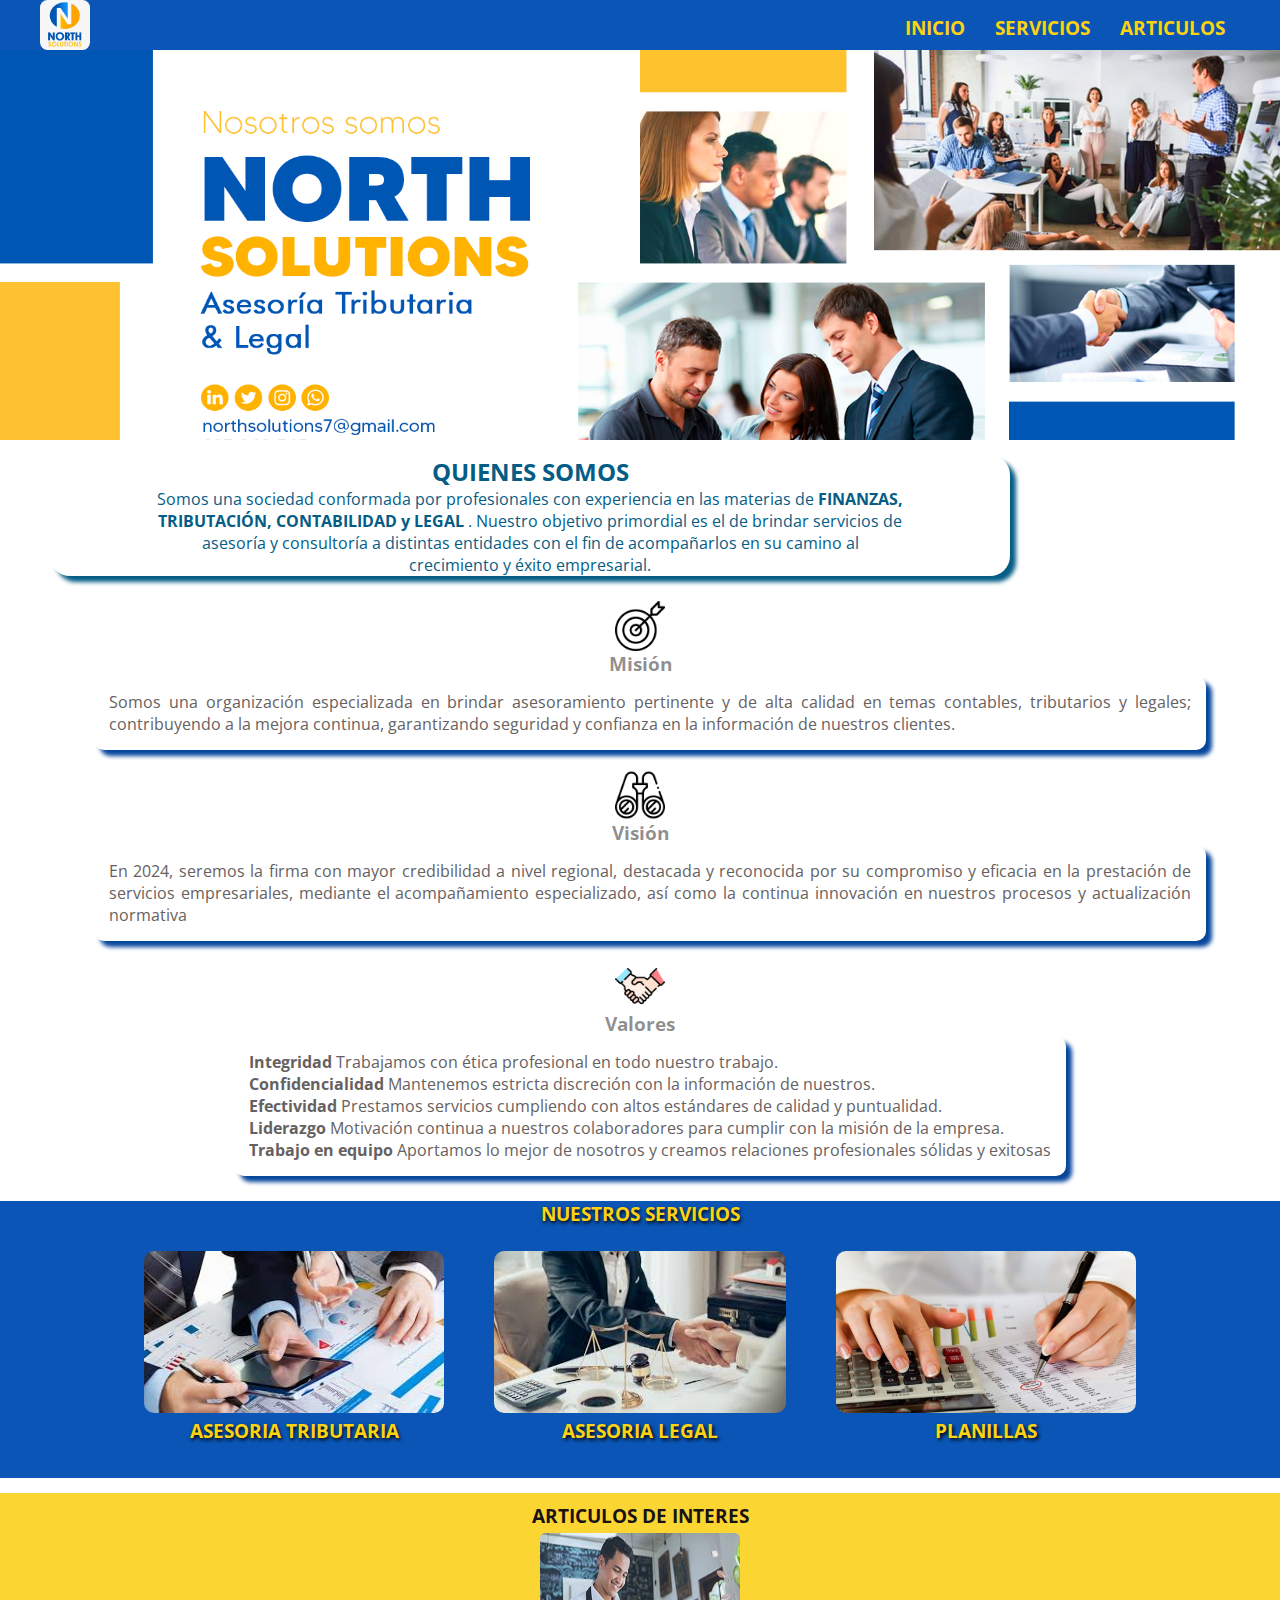
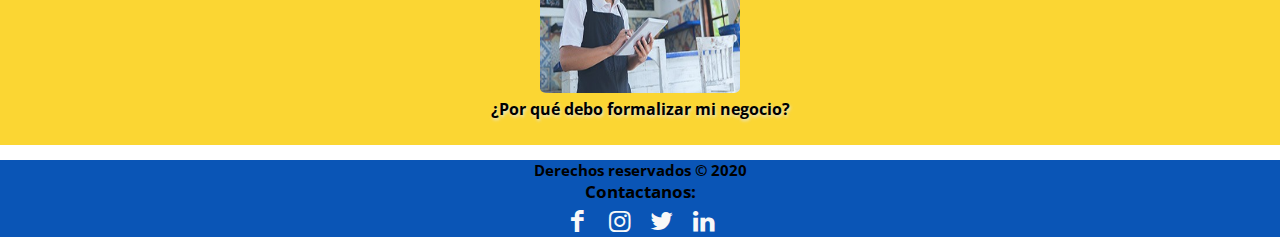
<file: index.html>
<!DOCTYPE html>
<html lang="en">

<head>
    <meta charset="UTF-8">
    <meta name="viewport" content="width=device-width, initial-scale=1.0">
    <title>North Solutions</title>
    <link rel="stylesheet" href="css/estilos.css">
    <link rel="icon" type="image/ico" href="img/Logo.ico">

</head>

<body>
    
    <header>
        <div class="contenedor">
            <a href="Index.html">
                <img class="logo" src="img/Logo.jpg" alt="North Solutions(logo)">
            </a>
            <input type="checkbox" id="menu-bar">
            <label class="icon-menu" for="menu-bar"></label>
            <nav class="menu">
                <a href="index.html">
                    <H3>INICIO</H3>
                </a>               
                <a href="servicio.html">
                    <H3>SERVICIOS</H3>
                </a>
                <a href="articulos.html">
                    <H3>ARTICULOS</H3>
                </a>
            </nav>
        </div>

    </header>

    <main>
        <section id="banner">
            <img src="img/Banner123.png" alt="North Solutions(banner)">
        </section>

        <section id="bienvenidos">
            <div class="color">
                <h2> QUIENES SOMOS </h2>
                <p>
                    Somos una sociedad conformada por profesionales con experiencia en las materias de <strong>FINANZAS,<br>
                    TRIBUTACIÓN, CONTABILIDAD y LEGAL </strong>. Nuestro objetivo primordial es el de brindar servicios de<br>
                    asesoría y consultoría a distintas entidades con el fin de acompañarlos en su camino al <br>
                    crecimiento y éxito empresarial.
                </p>
            </div>
        </section>
  


        <section id="blogmision">
            <div class="contenedor1">
                <article id="mision">
                    <div >
                       <a target="blank" href="https://www.flaticon.es/autores/pixel-perfect" title="Pixel perfect"><img src="img/001-dardos.png" alt="Mision"></a>
                        
                    </div>
                    
                       <h3> Misión </h3>
                        <p>
                        Somos una organización especializada en brindar asesoramiento pertinente y de alta calidad en temas contables, tributarios y legales; contribuyendo a la mejora continua, garantizando seguridad y confianza en la información de nuestros clientes.
                        </p>
                    
                </article>

                <article id="vision">
                    <a target="blank" href="https://www.flaticon.es/autores/pixel-perfect" title="Pixel perfect"><img src="img/002-prismaticos.png" alt="vision"></a>
                        
                        <h3> Visión </h3>
                    <p>
                        En 2024, seremos la firma con mayor credibilidad a nivel regional, destacada y reconocida por su compromiso y eficacia  en la prestación de servicios empresariales, mediante el acompañamiento especializado, así como la continua innovación en nuestros procesos y actualización normativa
                    </p>
                    
                </article>

                <article id="valores">
                    
                    <a target="blank" href="https://www.flaticon.es/autores/pixel-perfect" title="Pixel perfect"><img src="img/003-honestidad.png" alt="valores"></a>
                        <h3> Valores </h3>
                    <p>
                        <Strong>Integridad </Strong> Trabajamos con ética profesional en todo nuestro trabajo. <br>
                        <strong>Confidencialidad </strong>Mantenemos estricta discreción con la información de nuestros. <br>
                        <strong>Efectividad </strong> Prestamos servicios cumpliendo con altos estándares de calidad y puntualidad. <br>
                        <strong>Liderazgo </strong> Motivación continua a nuestros colaboradores para cumplir con la misión de la empresa. <br>
                        <strong>Trabajo en equipo </strong> Aportamos lo mejor de nosotros y creamos relaciones profesionales sólidas y exitosas
                    </p>
                    
                </article>

       
            </div>

        </section>


        <section id="blog">
            <h3> NUESTROS SERVICIOS</h3>
            <div class="contenedor">
                <article>
                    <a href="servicio.html">
                        <img src="img/Asesoria tributaria.jpg" alt="Asesoria Tributaria">
                        <h3>ASESORIA TRIBUTARIA </h3>
                    </a>
                    
                </article>

                <article>
                    <a href="servicio.html">
                        <img src="img/Asesori legal.jpg" alt="Asesoria Legal">
                        <h3>ASESORIA LEGAL </h3>
                    </a>
                </article>

                <article>
                    <a href="servicio.html">
                        <img src="img/Planillas.jpg" alt="Planillas">
                        <h3>PLANILLAS</h3>
                    </a>
                </article>



            </div>

        </section>
        <section id="info">
            <h3>ARTICULOS DE INTERES </h3>
            <div class="contenedor">
                <div class="info-pet">
                    <a href="articulos.html">
                        <img src="img/mi negocio.jpg" alt="Articulo formalizar mi negocio">
                        <h4>¿Por qué debo formalizar mi negocio?</h4>
                    </a>
                    
                </div>
                
            </div>

        </section>
    </main>
    <footer>
        <div class="contenedor"></div>
        <h6 class="copy">Derechos reservados &copy; 2020 </h6>
        
        <div class="sociales">
            <h6>Contactanos: </h6> 
            <a target="blank" class="icon-facebook" href="https://web.facebook.com/North-Solutions-112746980469035/"></a>
            <a target="blank" class="icon-instagram" href="https://www.instagram.com/north.solutions/"></a>
            <a target="blank" class="icon-twitter" href=""></a>
            <a target="blank" class="icon-linkedin" href=""></a>
          
            
        </div>
    </footer>
</body>
</html>
</file>
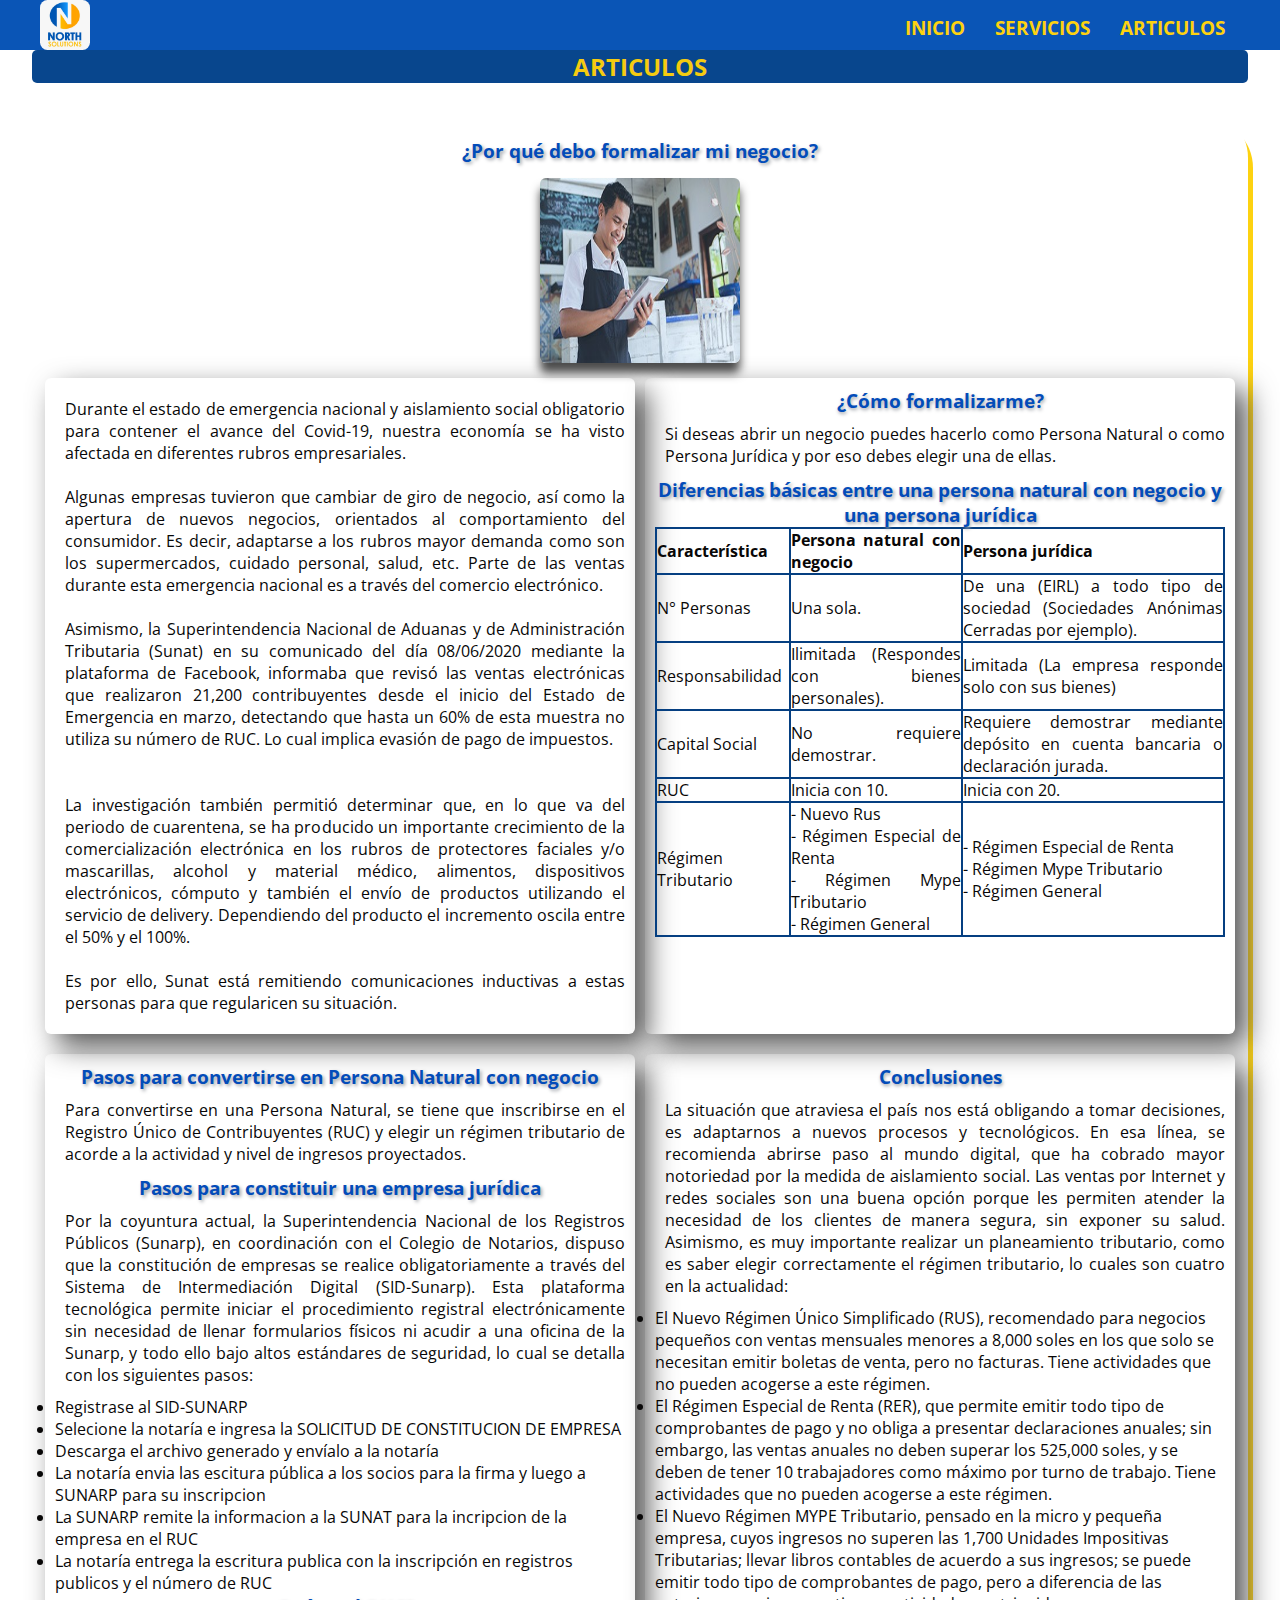
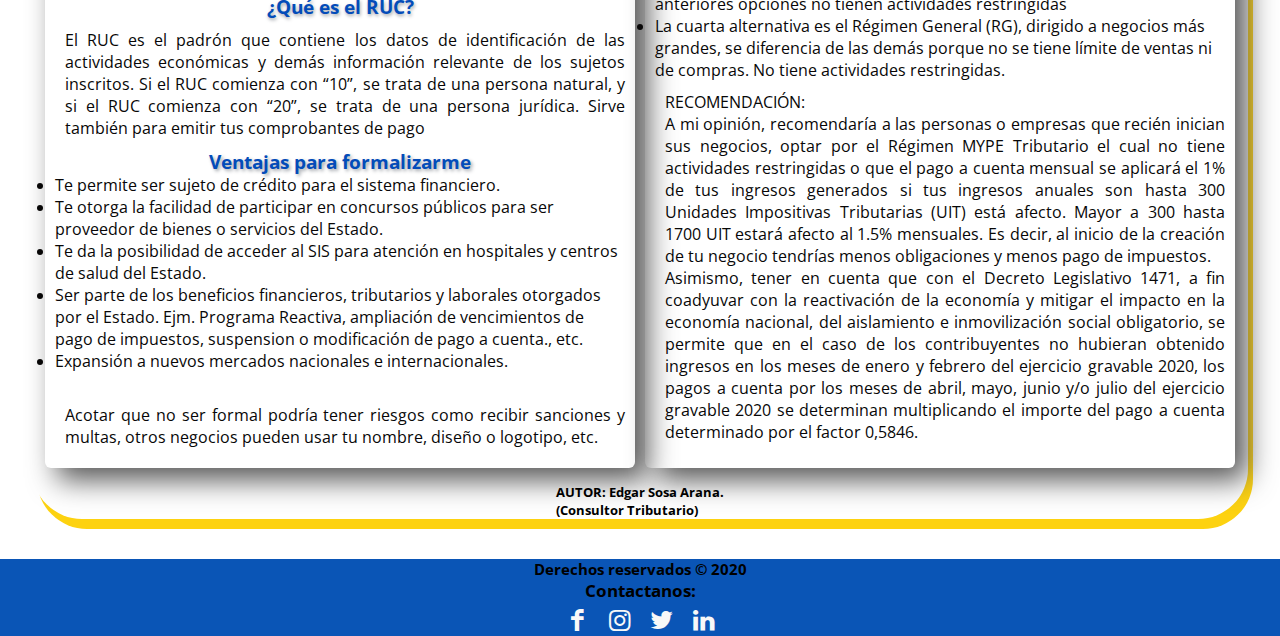
<file: articulos.html>
<!DOCTYPE html>
<html lang="en">
<head>
    <meta charset="UTF-8">
    <meta name="viewport" content="width=device-width, initial-scale=1.0">
    <title>North Solutions,Articulos</title>
    <link rel="stylesheet" href="css/estilos.css">
    <link rel="icon" type="image/ico" href="img/Logo.ico">
    <link rel="stylesheet" href="css/Articulo.css">
</head>
<body>
    <header>
        <div class="contenedor">
            <a href="index.html">
                <img class="logo" src="img/Logo.jpg" alt="">
            </a>
            <input type="checkbox"  id="menu-bar">
            <label class="icon-menu" for="menu-bar"></label>
            <nav class="menu">
              
                <a href="index.html"><H3>INICIO</H3></a>
                <a href="servicio.html"><H3>SERVICIOS</H3></a>
                <a href="articulos.html"><H3>ARTICULOS</H3></a>
            </nav>
        </div>

    </header>

    <section id="titulo">
    <h2>ARTICULOS</h2>
    </section>

    <section id="infoservicios">
        <h3>¿Por qué debo formalizar mi negocio?</h3>
        <div class="referenciaimg">
            <img src="img/mi negocio.jpg" alt="Articulo formalizar mi negocio">
        </div>
        <div class="contenedor">
            <div class="info-pet">
                
                <p> Durante el estado de emergencia nacional y aislamiento social obligatorio para contener el avance del Covid-19, nuestra economía se ha visto afectada en diferentes rubros empresariales. <br> <br>
                    Algunas empresas tuvieron que cambiar de giro de negocio, así como la apertura de nuevos negocios, orientados al comportamiento del consumidor. Es decir, adaptarse a los rubros mayor demanda como son los supermercados, cuidado personal, salud, etc. Parte de las ventas durante esta emergencia nacional es a través del comercio electrónico. 
                    <br><br> Asimismo, la Superintendencia Nacional de Aduanas y de Administración Tributaria (Sunat) en su comunicado del día 08/06/2020 mediante la plataforma de Facebook, informaba que revisó las ventas electrónicas que realizaron 21,200 contribuyentes desde el inicio del Estado de Emergencia en marzo, detectando que hasta un 60% de esta muestra no utiliza su número de RUC. Lo cual implica evasión de pago de impuestos. <br>
                    <br><br> La investigación también permitió determinar que, en lo que va del periodo de cuarentena, se ha producido un importante crecimiento de la comercialización electrónica en los rubros de protectores faciales y/o mascarillas, alcohol y material médico, alimentos, dispositivos electrónicos, cómputo y también el envío de productos utilizando el servicio de delivery. Dependiendo del producto el incremento oscila entre el 50% y el 100%.  
                    <br><br> Es por ello, Sunat está remitiendo comunicaciones inductivas a estas personas para que regularicen su situación. 
                    
                    </p>
            </div>

            <div class="info-pet">
                <h3>¿Cómo formalizarme?</h3>
                <p> 
                    Si deseas abrir un negocio puedes hacerlo como Persona Natural o como Persona Jurídica y por eso debes elegir una de ellas.
                </p>
                <h3>Diferencias básicas entre una persona natural con negocio y una persona jurídica</h3>
                
                <table  class="tablaneg">

                    <tr>
                        <th>Característica</th>
                        <th>Persona natural con negocio</th>
                        <th>Persona jurídica</th>
                  
                    </tr>
                  
                    <tr>
                  
                      <td>N° Personas</td>
                  
                      <td>Una sola.</td>
                  
                      <td>De una (EIRL)  a todo tipo de sociedad (Sociedades Anónimas Cerradas por ejemplo).</td>
                  
                    </tr>
                    <tr>
                  
                        <td>Responsabilidad</td>
                    
                        <td>Ilimitada (Respondes con  bienes personales).</td>
                    
                        <td>Limitada (La empresa responde solo con sus bienes) </td>
                    
                      </tr>
                      <tr>
                  
                        <td>Capital Social</td>
                    
                        <td>No requiere demostrar.</td>
                    
                        <td>Requiere demostrar mediante depósito en cuenta bancaria o declaración jurada.</td>
                    
                      </tr>
                      <tr>
                  
                        <td>RUC</td>
                    
                        <td>Inicia con 10.</td>
                    
                        <td>Inicia con 20.</td>
                    
                      </tr>
                      <tr>
                  
                        <td>Régimen Tributario</td>
                    
                        <td>- Nuevo Rus <br>
                            - Régimen Especial de Renta <br>
                            - Régimen Mype Tributario <br>
                            - Régimen General <br>
                            </td>
                    
                        <td>- Régimen Especial de Renta <br>
                            - Régimen Mype Tributario <br>
                            - Régimen General <br>
                            </td>
                    
                      </tr>
                  
                  </table>
            </div>
            <div class="info-pet">
                <h3>Pasos para convertirse en Persona Natural con negocio</h3>
                <p> Para convertirse en una Persona Natural, se tiene que inscribirse en el Registro Único de Contribuyentes (RUC) y elegir un régimen tributario de acorde a la actividad y nivel de ingresos proyectados.</p>
                <h3>Pasos para constituir una empresa jurídica</h3>
                <p>Por la coyuntura actual, la Superintendencia Nacional de los Registros Públicos (Sunarp), en coordinación con el Colegio de Notarios, dispuso que la constitución de empresas se realice obligatoriamente a través del Sistema de Intermediación Digital (SID-Sunarp).
                    Esta plataforma tecnológica permite iniciar el procedimiento registral electrónicamente sin necesidad de llenar formularios físicos ni acudir a una oficina de la Sunarp, y todo ello bajo altos estándares de seguridad, lo cual se detalla con los siguientes pasos:</p>
                   <li>Registrase al SID-SUNARP  </li>
                   <li>Selecione la notaría e ingresa la SOLICITUD DE CONSTITUCION DE EMPRESA</li>
                   <li>Descarga el archivo generado y envíalo a la notaría</li>
                   <li>La notaría envia las escitura pública a los socios para la firma y luego a SUNARP para su inscripcion</li>
                   <li>La SUNARP remite la informacion a la SUNAT para la incripcion de la empresa en el RUC</li>
                   <li>La notaría entrega la escritura publica con la inscripción en registros publicos y el número de RUC</li>
                <h3>¿Qué es el RUC?</h3>
                <p>El RUC es el padrón que contiene los datos de identificación de las actividades económicas y demás información relevante de los sujetos inscritos. Si el RUC comienza con “10”, se trata de una persona natural, y si el RUC comienza con “20”, se trata de una persona jurídica. Sirve también para emitir tus comprobantes de pago</p>
                <h3>Ventajas para formalizarme</h3>  
               
                <li type="">Te permite ser sujeto de crédito para el sistema financiero.</li>
                <li>Te otorga la facilidad de participar en concursos públicos para ser proveedor de bienes o servicios del Estado.</li>
                <li>Te da la posibilidad de acceder al SIS para atención en hospitales y centros de salud del Estado.</li>
                <li>Ser parte de los beneficios financieros, tributarios y laborales otorgados por el Estado. Ejm.  Programa Reactiva, ampliación de vencimientos de pago de impuestos, suspension o modificación de pago a cuenta., etc.</li>
                <li>Expansión a nuevos mercados nacionales e internacionales.</li><br>
                <p>Acotar que  no ser formal podría tener riesgos como recibir sanciones y multas, otros negocios pueden usar tu nombre, diseño o logotipo, etc.</p>
              
            </div>
            <div class="info-pet">
                  <h3>Conclusiones</h3>
                <p>La situación que atraviesa el país nos está obligando a tomar decisiones, es adaptarnos a nuevos procesos y tecnológicos. En esa línea, se recomienda abrirse paso al mundo digital, que ha cobrado mayor notoriedad por la medida de aislamiento social. Las ventas por Internet y redes sociales son una buena opción porque les permiten atender la necesidad de los clientes de manera segura, sin exponer su salud.
                    Asimismo, es muy importante realizar un planeamiento tributario, como es saber elegir correctamente el régimen tributario, lo cuales son cuatro en la actualidad:
                </p>
                <li>El Nuevo Régimen Único Simplificado (RUS), recomendado para negocios pequeños con ventas mensuales menores a 8,000 soles en los que solo se necesitan emitir boletas de venta, pero no facturas. Tiene actividades que no pueden acogerse a este régimen.</li>
                <li>El Régimen Especial de Renta (RER), que permite emitir todo tipo de comprobantes de pago y no obliga a presentar declaraciones anuales; sin embargo, las ventas anuales no deben superar los 525,000 soles, y se deben de tener 10 trabajadores como máximo por turno de trabajo. Tiene actividades que no pueden acogerse a este régimen.
                </li>
                <li>El Nuevo Régimen MYPE Tributario, pensado en la micro y pequeña empresa, cuyos ingresos no superen las 1,700 Unidades Impositivas Tributarias; llevar libros contables de acuerdo a sus ingresos; se puede emitir todo tipo de comprobantes de pago, pero a diferencia de las anteriores opciones no tienen actividades restringidas
                </li>
                <li>La cuarta alternativa es el Régimen General (RG), dirigido a negocios más grandes, se diferencia de las demás porque no se tiene límite de ventas ni de compras. No tiene actividades restringidas.
                </li>

                <p>RECOMENDACIÓN: <br> A mi opinión, recomendaría a las personas o empresas que recién inician sus negocios, optar por el Régimen MYPE Tributario el cual no tiene actividades restringidas o que el pago a cuenta mensual se aplicará el 1% de tus ingresos generados si tus ingresos anuales son hasta 300 Unidades Impositivas Tributarias (UIT) está afecto. Mayor a 300 hasta 1700 UIT estará afecto al 1.5% mensuales. Es decir, al inicio de la creación de tu negocio tendrías menos obligaciones y menos pago de impuestos. 
                    <br> Asimismo, tener en cuenta que con el Decreto Legislativo 1471, a fin coadyuvar con la reactivación de la economía y mitigar el impacto en la economía nacional, del aislamiento e inmovilización social obligatorio, se permite que en el caso de los contribuyentes no hubieran obtenido ingresos en los meses de enero y febrero del ejercicio gravable 2020, los pagos a cuenta por los meses de abril, mayo, junio y/o julio del ejercicio gravable 2020 se determinan multiplicando el importe del pago a cuenta determinado por el factor 0,5846.
                    </p>

            </div>
            <div class="">
               <h5>AUTOR: Edgar Sosa Arana. </h5>
               <h5>(Consultor Tributario)</h5>
            </div>

            
        </div>

    </section>

    





    
    <footer>
        <div class="contenedor"></div>
        <h6 class="copy">Derechos reservados &copy; 2020 </h6>
        
        <div class="sociales">
            <h6>Contactanos: </h6> 
            <a target="blank" class="icon-facebook" href="https://web.facebook.com/North-Solutions-112746980469035/"></a>
            <a target="blank" class="icon-instagram" href="https://www.instagram.com/north.solutions/"></a>
            <a target="blank" class="icon-twitter" href=""></a>
            <a target="blank" class="icon-linkedin" href=""></a>
          
            
        </div>
    </footer>   
</body>
</html>
</file>
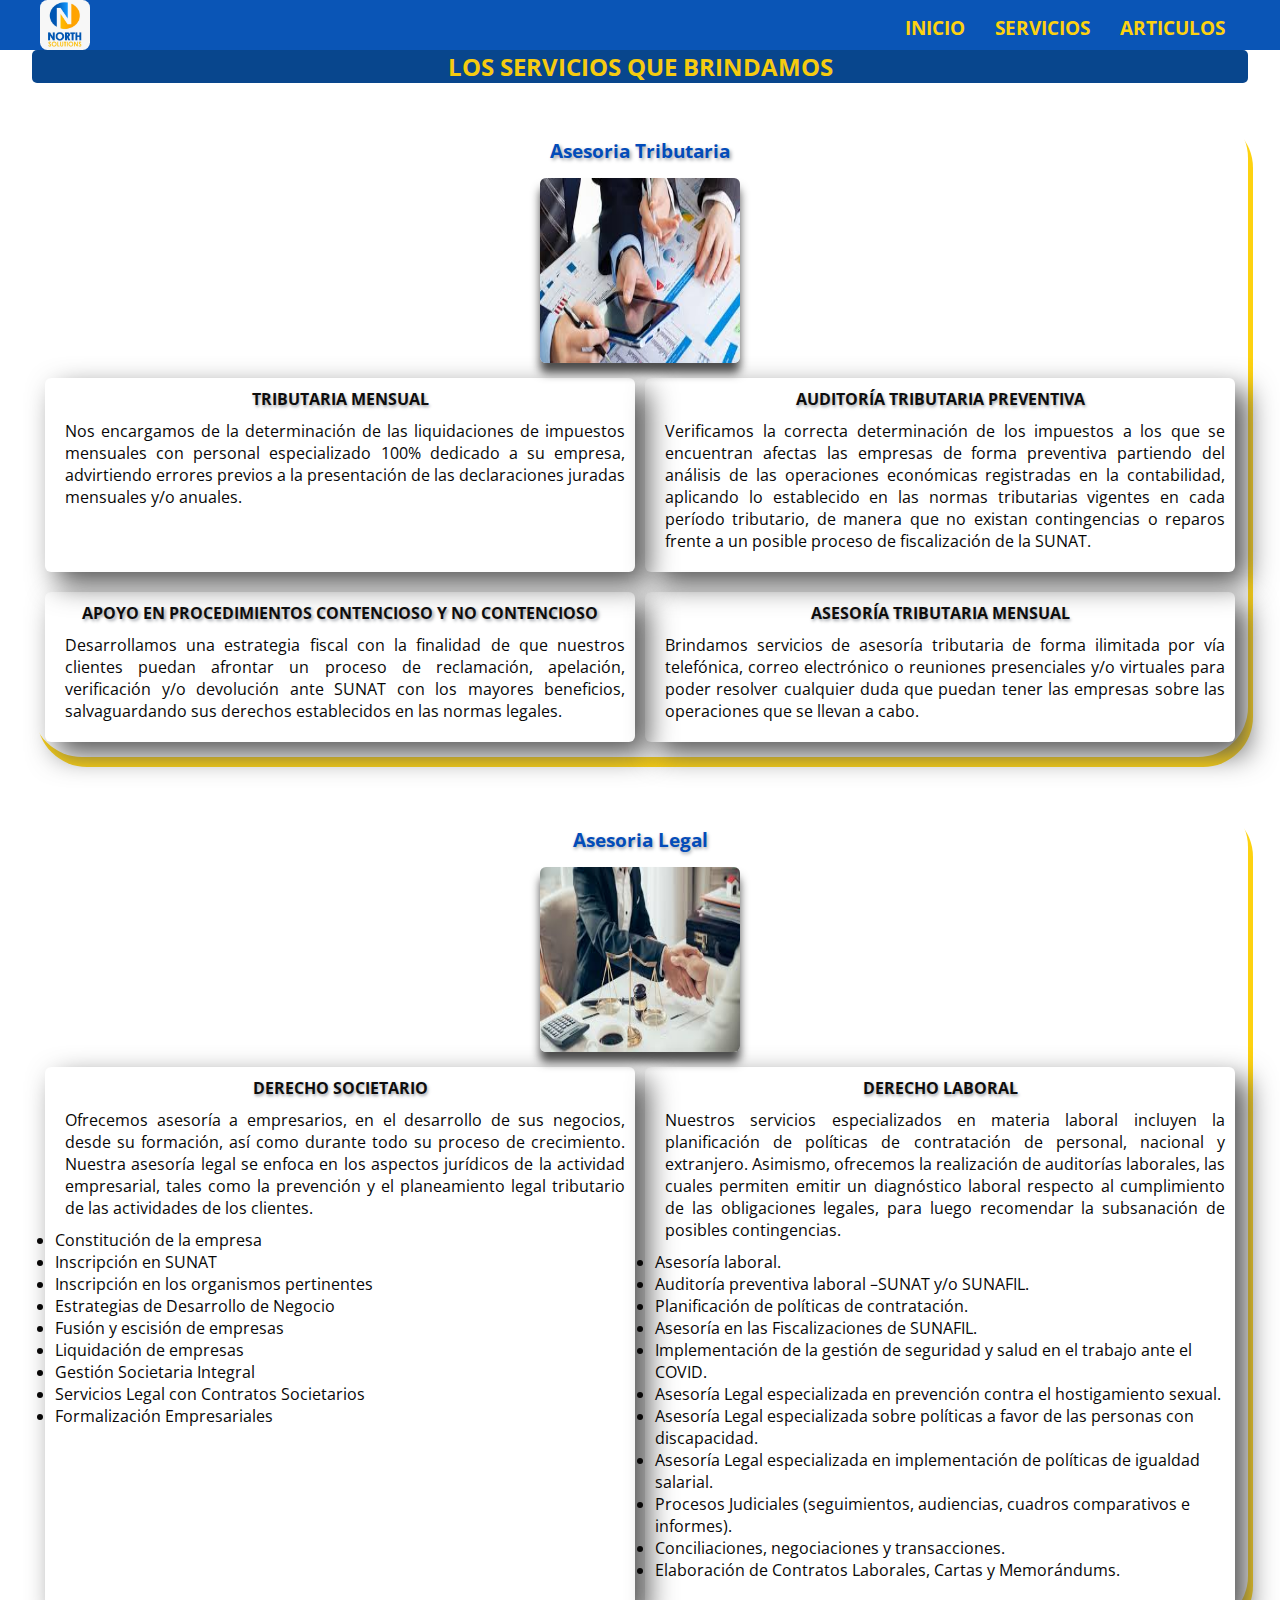
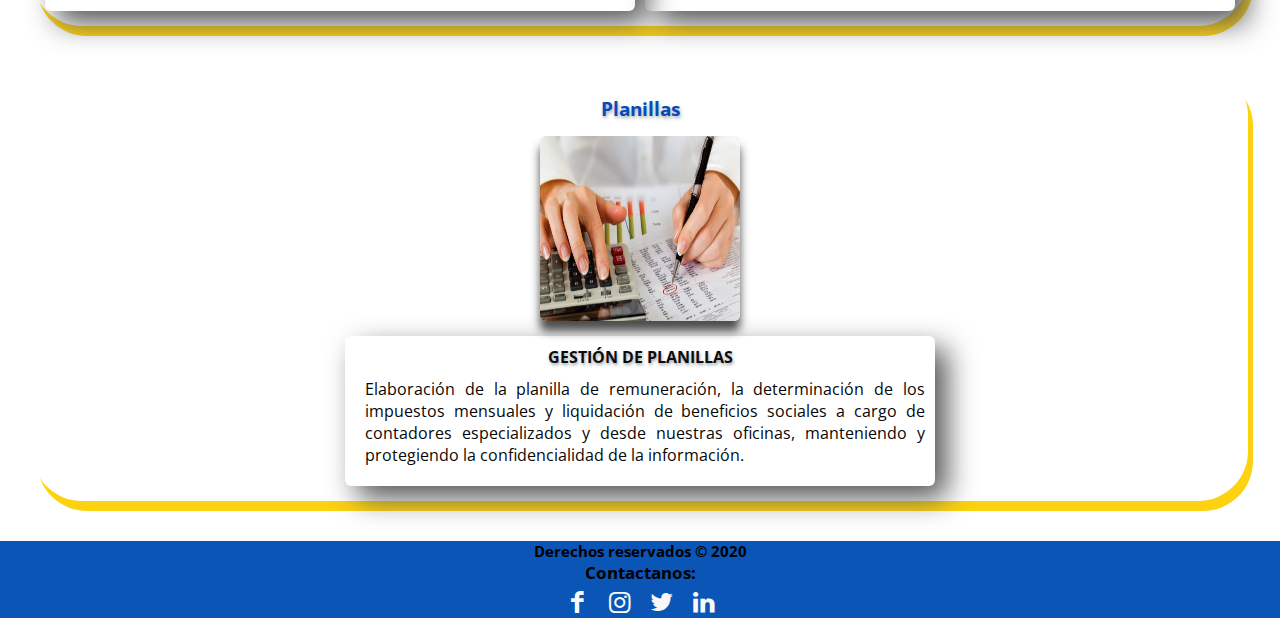
<file: servicio.html>
<!DOCTYPE html>
<html lang="en">

<head>
    <meta charset="UTF-8">
    <meta name="viewport" content="width=device-width, initial-scale=1.0">
    <title>North Solutions,Servicios</title>
    <link rel="stylesheet" href="css/estilos.css">
    <link rel="icon" type="image/ico" href="img/Logo.ico">
    <link rel="stylesheet" href="css/Articulo.css">
    
</head>

<body>
    <header>
        <div class="contenedor">
            <a href="index.html">
                <img class="logo" src="img/Logo.jpg" alt="North Solutions(logo)">
            </a>
            <input type="checkbox" id="menu-bar">
            <label class="icon-menu" for="menu-bar"></label>
            <nav class="menu">
                <a href="index.html">
                    <H3>INICIO</H3>
                </a>
                <a href="servicio.html">
                    <H3>SERVICIOS</H3>
                </a>
                <a href="articulos.html">
                    <H3>ARTICULOS</H3>
                </a>

            </nav>
        </div>
    </header>
    <section id="titulo">
     <h2>LOS SERVICIOS QUE BRINDAMOS</h2>

    </section>

    <section id="infoservicios">
        
        <h3 name="prueba">Asesoria Tributaria </h3>   
        <div class="referenciaimg">
            <img src="img/Asesoria tributaria.jpg" alt="Asesoria Tributaria ">
        </div>
        <div class="contenedor">
            <div class="info-pet">
                <h4>TRIBUTARIA MENSUAL</h4>
                <p>Nos encargamos de la determinación de las liquidaciones de impuestos mensuales con personal
                    especializado 100% dedicado a su empresa, advirtiendo errores previos a la presentación de las
                    declaraciones juradas mensuales y/o anuales.</p>
            </div>
            <div class="info-pet">
                <h4>AUDITORÍA TRIBUTARIA PREVENTIVA</h4>
                <p>Verificamos la correcta determinación de los impuestos a los que se
                    encuentran afectas las empresas de forma preventiva partiendo del análisis de las operaciones
                    económicas registradas en la contabilidad, aplicando lo establecido en las normas tributarias
                    vigentes en cada período tributario, de manera que no existan contingencias o reparos frente a un
                    posible proceso de fiscalización de la SUNAT.</p>
            </div>
            <div class="info-pet">
                <h4>APOYO EN PROCEDIMIENTOS CONTENCIOSO Y NO CONTENCIOSO</h4>
                <p>Desarrollamos una estrategia fiscal con la finalidad de que nuestros clientes puedan
                    afrontar un proceso de reclamación, apelación, verificación y/o devolución ante SUNAT con los mayores
                    beneficios, salvaguardando sus derechos establecidos en las normas legales.</p>
            </div>
            <div class="info-pet">
                <h4>ASESORÍA TRIBUTARIA MENSUAL</h4>
                <p>Brindamos servicios de asesoría tributaria de forma ilimitada por vía telefónica, correo electrónico
                    o reuniones presenciales y/o virtuales para poder resolver cualquier duda que puedan tener las
                    empresas sobre las operaciones que se llevan a cabo.</p>
            </div>

        </div>
        

    </section>
    <section id="infoservicios">
        <h3>Asesoria Legal </h3>
        <div class="referenciaimg">
            <img src="img/Asesori legal.jpg" alt="Asesoria Legal">
        </div>
        <div class="contenedor">
            <div class="info-pet">
                <h4>DERECHO SOCIETARIO</h4>
                <p>Ofrecemos asesoría a empresarios, en el desarrollo de sus negocios, desde su formación, así como
                    durante todo su proceso de crecimiento. Nuestra asesoría legal se enfoca en los aspectos jurídicos
                    de la actividad empresarial, tales como la prevención y el planeamiento legal tributario de las
                    actividades de los clientes. <br>
                    <li>Constitución de la empresa</li> 
                    <li>Inscripción en SUNAT</li>
                    <li>Inscripción en los organismos pertinentes</li>
                    <li>Estrategias de Desarrollo de Negocio</li>
                    <li>Fusión y escisión de empresas</li>
                    <li>Liquidación de empresas</li>
                    <li>Gestión Societaria Integral</li>
                    <li>Servicios Legal con Contratos Societarios</li>
                    <li>Formalización Empresariales</li>
                
                </p>
            </div>
            <div class="info-pet">
                <h4>DERECHO LABORAL</h4>
                <p>Nuestros servicios especializados en materia laboral incluyen la planificación de políticas de
                    contratación de personal, nacional y extranjero. Asimismo, ofrecemos la realización de auditorías
                    laborales, las cuales permiten emitir un diagnóstico laboral respecto al cumplimiento de las
                    obligaciones legales, para luego recomendar la subsanación de posibles contingencias. <br>
                    <li>Asesoría laboral.</li> 
                    <li>Auditoría preventiva laboral –SUNAT y/o SUNAFIL.</li>
                    <li>Planificación de políticas de contratación.</li>
                    <li>Asesoría en las Fiscalizaciones de SUNAFIL.</li> 
                    <li>Implementación de la gestión de seguridad y salud en el trabajo ante el COVID.</li> 
                    <li>Asesoría Legal especializada en prevención contra el hostigamiento sexual.</li> 
                    <li>Asesoría Legal especializada sobre políticas a favor de las personas con discapacidad.</li> 
                    <li>Asesoría Legal especializada en implementación de políticas de igualdad salarial.</li> 
                    <li>Procesos Judiciales (seguimientos, audiencias, cuadros comparativos e informes).</li> 
                    <li>Conciliaciones, negociaciones y transacciones.</li> 
                    <li>Elaboración de Contratos Laborales, Cartas y Memorándums.</li> 
                </p>

            </div>


        </div>

    </section>
    <section id="infoservicios">
        <h3>Planillas </h3>
        <div class="referenciaimg">
            <img src="img/Planillas.jpg" alt="Planillas">
        </div>
        <div class="contenedor">
            <div class="info-pet">
                <h4>GESTIÓN DE PLANILLAS</h4>
                <p>Elaboración de la planilla de remuneración, la determinación de los impuestos mensuales y liquidación
                    de beneficios sociales a cargo de contadores especializados y desde nuestras oficinas, manteniendo y
                    protegiendo la confidencialidad de la información.</p>
            </div>

        </div>

    </section>
    <footer>
        <div class="contenedor"></div>
        <h6 class="copy">Derechos reservados &copy; 2020 </h6>

        <div class="sociales">
            <h6>Contactanos: </h6>
            <a target="blank" class="icon-facebook"
                href="https://web.facebook.com/North-Solutions-112746980469035/"></a>
            <a target="blank" class="icon-instagram" href="https://www.instagram.com/north.solutions/"></a>
            <a target="blank" class="icon-twitter" href=""></a>
            <a target="blank" class="icon-linkedin" href=""></a>
           
        </div>
    </footer>

</body>

</html>
</file>
<file: css/estilos.css>
@import url(http://fonts.googleapis.com/css?family=Open+Sans);

@import url(banner.css);
@import url(blog.css);
@import url(blogmision.css);
@import url(fontello.css);
@import url(info.css);
@import url(Infoservicios.css);
@import url(menu.css);

body{
 font-family: 'Open Sans', sans-serif;
 
 
}
*{
    margin: 0;
    padding: 0;
    box-sizing: border-box;
}

header{
    width: 100%;
    height: 50px;
    background: rgba(10, 85, 182);
    color: rgb(253, 210, 16);

    position: fixed;
    top: 0;
    left: 0;
    z-index: 100;
}

.logo{
    width: 50px;
    height: 50px;
    border-radius: 15%;
    
}

.contenedor{
    width: 98%;
    margin: auto;
}
h1{
    float: left;
}
header .cotenedor{
    display: none;
}
section{
    width: 100%;
    margin-bottom:15px;
}
#bienvenidos {
    text-align: center;
    width: 75%;
    height: 50%;
    margin: auto;
    border-radius: 20px;
    font-family: 'Open Sans', sans-serif;
    margin-left: 50px;
    color: rgb(5, 93, 134);
    box-shadow: 6px 6px 4px  rgb(5, 93, 134);
}



footer.contenedor{
    display: flex;
    flex-wrap: wrap;
    justify-content: center;
    padding-bottom: 25px;
    
   
}

.copy{
    font-size: 15px;
    text-align: center;   
}
.sociales{
    text-align: center;
    font-size: 25px;
}
.sociales a{
    color: rgb(248, 248, 248);
    text-decoration: none;

}
@media (min-width:1024px){
    .contenedor{
        width: 1200px;
    }
}
@media(min-width:768px){
    .sociales{
        width: auto;
    }
    footer.contenedor{
        justify-content: space-around;
    }
    
}
footer{
    background: rgb(10, 85, 182);
}
</file>
<file: css/Articulo.css>
#titulo{
    color: rgb(245, 203, 16);
    background: rgb(8, 70, 141);
    text-align: center;
    width: 95%;
    margin: auto;
    margin-top: 50px;
    border-radius: 5px;
}

#infoservicios h3{
    padding-top: 0px;
    text-align: center; 
    
    color: rgb(3, 76, 185);

}
#infoservicios  .referenciaimg img{
    width: 200px;
    border-radius: 6px;
    box-shadow: 0 10px 10px rgba(0, 0, 0, 0.7);
}
.referenciaimg{
  
  margin-bottom: 10px;
  display: flex;
  justify-content: center;
  padding-top: 15px;
  height: 200px;
  
}

#infoservicios{
    width: 95%;
    margin: auto;
    margin-top: 25px;
    padding-top: 30px;
    border-radius: 50px;
    margin-bottom: 40px;
    background: white;
    box-shadow: 5px 10px   rgb(253, 210, 16);

}
#infoservicios .tablaneg {
    border:rgb(5, 63, 129) 2px solid;
    border-collapse: collapse;
    text-align: justify;
}
td {
    border:rgb(5, 63, 129) 2px solid;
    text-align: justify;
  }
th{
    border:rgb(5, 63, 129) 2px solid;
    text-align: justify;
  }
#infoservicios .contenedor {
    
    display: flex;
    flex-wrap: wrap;
    justify-content: center;    
    text-align: left;
    
}
#infoservicios .contenedor .info-pet  h5  {
    color: rgb(20, 19, 17);
    
}
.info-pet {
    margin: 5px;
    border-radius: 6px;
    color: rgb(8, 7, 7); 
    margin-bottom: 15px;
    padding: 10px;
    -o-box-shadow:      12px 12px 29px #555;
    -icab-box-shadow:   12px 12px 29px #555;
    -khtml-box-shadow:  12px 12px 29px #555;
    -moz-box-shadow:    12px 12px 29px #555;
    -webkit-box-shadow: 12px 12px 29px #555;
    box-shadow:         12px 12px 29px #555;
}

#infoservicios p{
    text-align: justify;
    color: rgb(7, 7, 7); 
   
   
}

@media(min-width:480px){
    .info-pet{
        width: 40%;
    }
    
    

}
@media(min-width:1024px){
    .info-pet{
        width: 590px;
    }
}
</file>
